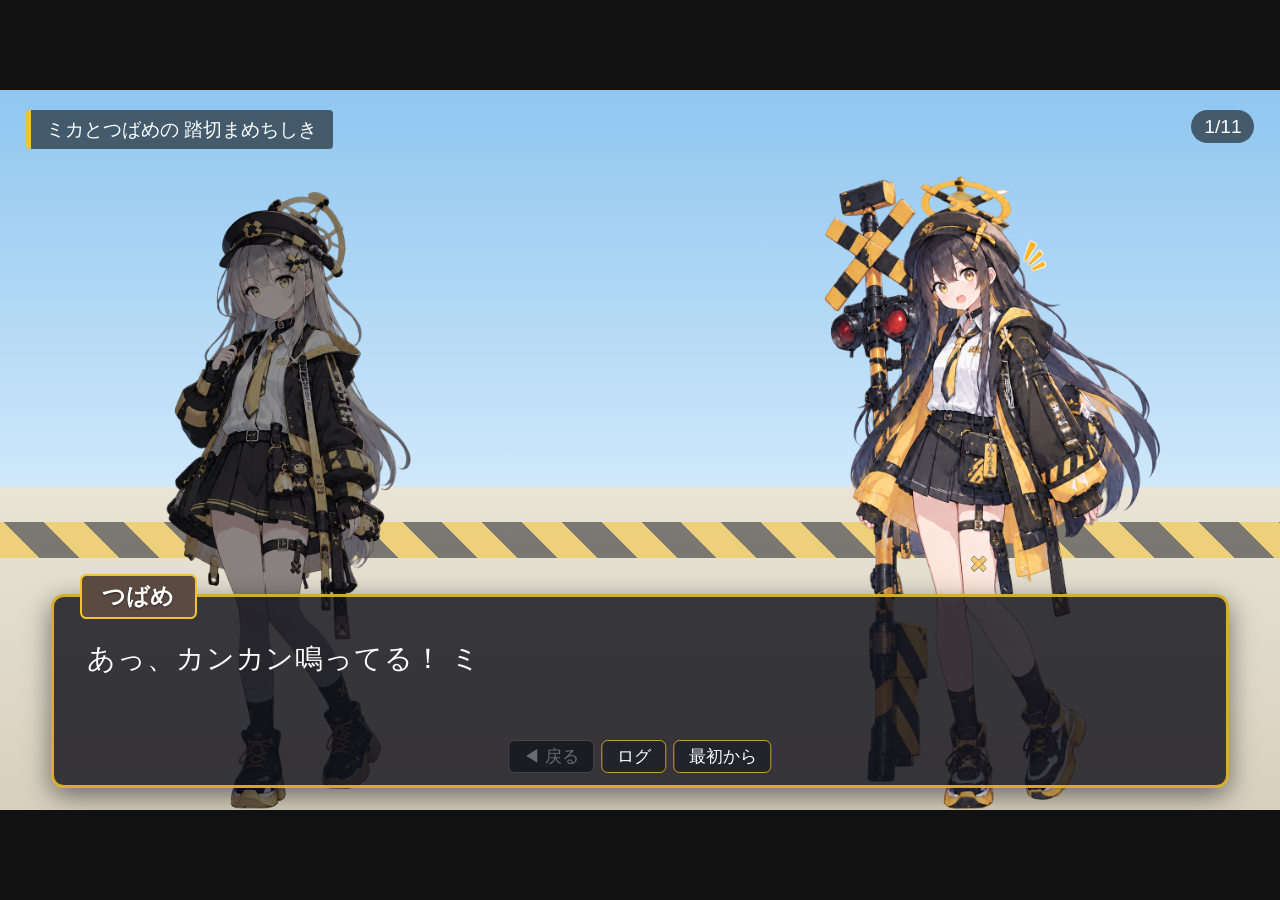
<file: index.html>
<!doctype html>
<html lang="ja">
<head>
<meta charset="utf-8">
<meta name="viewport" content="width=device-width, initial-scale=1">
<title>紙芝居</title>
<link rel="icon" href="data:,">
<script>
  // Send visitors to app/, keeping any ?query and #hash (for example ?scenario=).
  location.replace('app/' + location.search + location.hash);
</script>
<meta http-equiv="refresh" content="0; url=app/">
</head>
<body>
<p>紙芝居を開いています… <a id="go" href="app/">開かない場合はこちら</a></p>
<script>
  document.getElementById('go').href = 'app/' + location.search + location.hash;
</script>
</body>
</html>
</file>
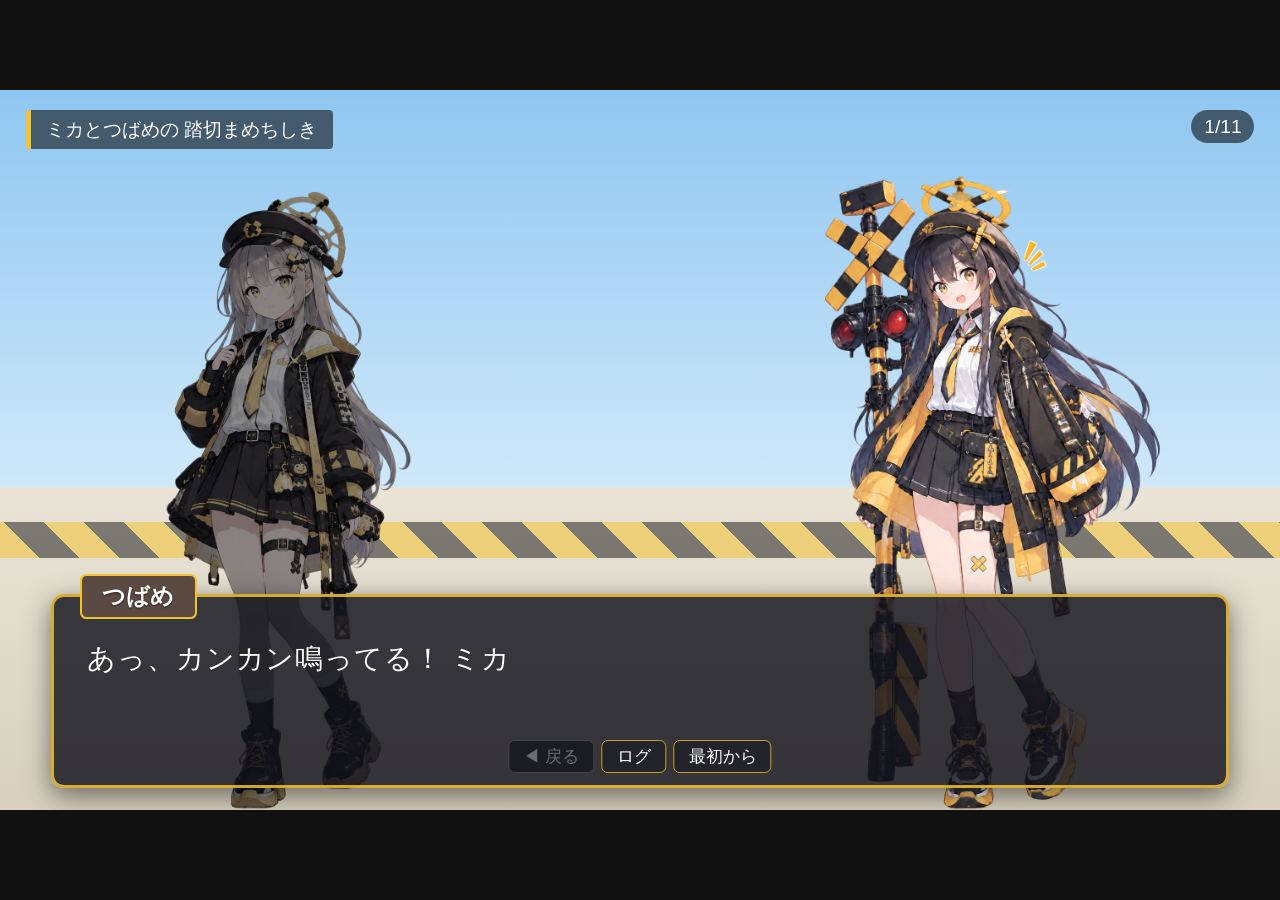
<file: app/index.html>
<!doctype html>
<html lang="ja">
<head>
<meta charset="utf-8">
<meta name="viewport" content="width=device-width, initial-scale=1">
<title>紙芝居</title>
<link rel="icon" href="data:,">
<link rel="stylesheet" href="style.css">
</head>
<body>
<div id="stage" class="stage" aria-live="polite">
  <div id="bg" class="bg"><div class="bg-crossing"></div></div>
  <div id="title" class="title-plate"></div>
  <div id="page-indicator" class="page-indicator">–/–</div>
  <div id="chars" class="chars"></div>

  <div id="textbox" class="textbox" tabindex="0">
    <div id="speaker" class="speaker"></div>
    <div id="text" class="text"></div>
    <div id="next-mark" class="next-mark">▼</div>
    <!-- UI buttons live inside the text box (bottom row, centre) so they never sit over character art -->
    <div class="controls">
      <button id="btn-back" title="ひとつ戻る (← / Backspace)">◀ 戻る</button>
      <button id="btn-log" title="ログ (L)">ログ</button>
      <button id="btn-restart" title="最初から (R)">最初から</button>
    </div>
    <!-- end screen is shown inside the text box too -->
    <div id="end-overlay" class="end-overlay hidden">
      <div class="end-title">おしまい</div>
      <div class="end-buttons">
        <button id="btn-end-restart">もう一度はじめから</button>
        <button id="btn-end-log">ログを見る</button>
      </div>
    </div>
  </div>

  <div id="log-overlay" class="log-overlay hidden">
    <div class="log-panel">
      <div class="log-head"><span>ログ</span><button id="btn-log-close">閉じる ✕</button></div>
      <div id="log-list" class="log-list"></div>
    </div>
  </div>

  <div id="error" class="error hidden"></div>
</div>
<script src="config.js"></script>
<script src="assetlib.js"></script>
<script src="poll.js"></script>
<script src="engine.js"></script>
</body>
</html>
</file>
<file: app/style.css>
:root { --accent:#f2c230; --ink:#1c1c22; }
* { box-sizing: border-box; }
html,body { margin:0; height:100%; background:#111; color:#fff;
  font-family: "Hiragino Maru Gothic ProN","Noto Sans CJK JP","Noto Sans JP","Yu Gothic",sans-serif; }
body { display:flex; align-items:center; justify-content:center; overflow:hidden; }
.stage { position:relative; width:min(100vw, calc(100vh * 16 / 9)); aspect-ratio:16/9;
  overflow:hidden; user-select:none; cursor:pointer; container-type:inline-size; }
.bg { position:absolute; inset:0; background:
  linear-gradient(#8fc6f0 0%, #cfe8fa 55%, #e9e4d6 55.2%, #d7d0bf 100%); background-size:cover; background-position:center; }
.bg.has-image .bg-crossing { display:none; }
.bg-crossing { position:absolute; left:0; right:0; top:60%; height:5%;
  background:repeating-linear-gradient(45deg, var(--accent) 0 2.2cqw, #222 2.2cqw 4.4cqw); opacity:.55; }
.title-plate { position:absolute; left:2cqw; top:1.6cqw; padding:.5cqw 1.2cqw; font-size:1.5cqw;
  background:rgba(0,0,0,.55); border-left:.4cqw solid var(--accent); border-radius:.3cqw; z-index:5; }
.page-indicator { position:absolute; right:2cqw; top:1.6cqw; padding:.4cqw 1cqw; font-size:1.5cqw;
  background:rgba(0,0,0,.55); border-radius:2cqw; z-index:5; font-variant-numeric:tabular-nums; }

.chars { position:absolute; inset:0; }
.char { position:absolute; bottom:0; height:92%; aspect-ratio: 9/16; transition: filter .25s, opacity .25s, transform .25s; }
.char.pos-left  { left:8%; }
.char.pos-right { right:8%; }
.char.pos-center { left:50%; transform:translateX(-50%); }
.char.dim { filter: brightness(.55) saturate(.6); }
.char.speaking { z-index:2; transform: translateY(-1%) scale(1.02); }
.char.pos-center.speaking { transform: translateX(-50%) translateY(-1%) scale(1.02); }
.char.hidden { opacity:0; }
.char img { position:absolute; inset:0; width:100%; height:100%; object-fit:contain; object-position:bottom center; }
.char img.face { pointer-events:none; }
/* placeholder silhouette */
.ph { position:absolute; inset:0; }
.ph .head { position:absolute; left:32%; top:8%; width:36%; aspect-ratio:1; border-radius:50%; background:var(--c); }
.ph .body { position:absolute; left:20%; top:28%; width:60%; bottom:0; border-radius:40% 40% 0 0 / 18% 18% 0 0; background:var(--c); }
.ph .label { position:absolute; left:50%; top:46%; transform:translateX(-50%); text-align:center; white-space:nowrap;
  background:rgba(0,0,0,.65); padding:.6cqw 1cqw; border-radius:.4cqw; border:2px dashed rgba(255,255,255,.6);
  font-size:1.4cqw; line-height:1.5; }
.ph .label b { font-size:1.9cqw; color:var(--accent); }
.badge { position:absolute; left:50%; top:4%; transform:translateX(-50%); background:rgba(0,0,0,.65);
  font-size:1.1cqw; padding:.2cqw .7cqw; border-radius:1cqw; white-space:nowrap; border:1px dashed #fff8; }

.textbox { position:absolute; left:4%; right:4%; bottom:3%; height:27%; z-index:10; outline:none;
  background:rgba(18,18,26,.82); border:.25cqw solid rgba(242,194,48,.85); border-radius:1cqw;
  padding:3cqw 2.6cqw 1.6cqw; box-shadow:0 .6cqw 2cqw rgba(0,0,0,.5); }
.speaker { position:absolute; top:-1.8cqw; left:2cqw; padding:.4cqw 1.6cqw; font-size:1.8cqw; font-weight:bold;
  background:var(--sc, var(--accent)); color:#fff; border-radius:.5cqw; text-shadow:0 1px 2px #0008;
  border:.2cqw solid var(--accent); }
.speaker:empty { display:none; }
.text { font-size:2.15cqw; line-height:1.75; letter-spacing:.03em; white-space:pre-wrap; }
.next-mark { position:absolute; right:2cqw; bottom:1.2cqw; color:var(--accent); font-size:1.6cqw; opacity:0; }
.next-mark.on { opacity:1; animation: bob .8s infinite; }
@keyframes bob { 50% { transform:translateY(.4cqw); } }

.controls { position:absolute; left:50%; bottom:1cqw; transform:translateX(-50%); z-index:2; display:flex; gap:.6cqw; white-space:nowrap; }
button { font:inherit; font-size:1.3cqw; line-height:1.3; padding:.35cqw 1.1cqw; border-radius:.5cqw; cursor:pointer;
  background:#23232c; color:#fff; border:1px solid #c9a22a; }
button:hover:not(:disabled) { background:#f2c230; color:var(--ink); }
button:disabled { opacity:1; background:#1b1b22; color:#6b6b75; border-color:#45454f; cursor:default; }

.end-overlay { position:absolute; inset:0; z-index:3; background:rgb(18,18,26); border-radius:.8cqw; cursor:default;
  display:flex; flex-direction:column; align-items:center; justify-content:center; gap:1.2cqw; }
.log-overlay { position:absolute; inset:0; z-index:20; background:rgba(0,0,0,.6);
  display:flex; align-items:center; justify-content:center; cursor:default; }
.hidden { display:none !important; }
.end-title { font-size:3cqw; letter-spacing:.3em; }
.end-buttons { display:flex; gap:1.2cqw; }
.end-buttons button { font-size:1.6cqw; padding:.5cqw 1.6cqw; }
.log-panel { width:80%; height:82%; background:rgba(20,20,28,.96); border-radius:1cqw; border:.2cqw solid var(--accent);
  display:flex; flex-direction:column; }
.log-head { display:flex; justify-content:space-between; align-items:center; padding:1cqw 1.6cqw; font-size:1.8cqw; border-bottom:1px solid #fff3; }
.log-list { overflow-y:auto; padding:1cqw 1.6cqw; font-size:1.5cqw; line-height:1.7; }
.log-item { padding:.6cqw 0; border-bottom:1px dashed #fff2; }
.log-item .who { font-weight:bold; color:var(--accent); margin-right:.8cqw; }
.log-item .pg { color:#aaa; font-size:1.1cqw; margin-right:.6cqw; }
.log-item.current { background:rgba(242,194,48,.12); }
.error { position:absolute; left:10%; right:10%; top:35%; background:#a22; padding:2cqw; z-index:30; font-size:1.6cqw; border-radius:1cqw; }
/* stacked pre-decoded expression layers; only .active is visible (no reload on swap) */
.char .layer { position:absolute; inset:0; visibility:hidden; }
.char .layer.active { visibility:visible; }
.ph.loading .head, .ph.loading .body { opacity:.25; animation: pulse 1.2s infinite; }
@keyframes pulse { 50% { opacity:.12; } }
/* end state: hide speaker plate / normal controls behind the in-box end panel */
.textbox:has(.end-overlay:not(.hidden)) .speaker,
.textbox:has(.end-overlay:not(.hidden)) .controls,
.textbox:has(.end-overlay:not(.hidden)) .next-mark { visibility:hidden; }

/* ---------- poll screen (only for scripts with "poll"); fixed full-viewport opaque panel ---------- */
.poll-screen { position:fixed; inset:0; z-index:40; background:#101016; display:flex; align-items:center; justify-content:center;
  font-size:clamp(13px, 1.45vw, 18px); cursor:default; }
.poll-panel { width:min(100%, 1180px); height:100%; max-height:100%; display:flex; flex-direction:column;
  background:rgb(18,18,26); border:2px solid var(--accent); border-radius:clamp(0px, 1vw, 14px); overflow:hidden; }
@media (min-width: 700px) and (min-height: 500px) { .poll-panel { width:min(96%, 1180px); height:auto; max-height:94%; } }
.poll-head { padding:clamp(10px, 2vh, 22px) clamp(14px, 2.4vw, 32px) clamp(6px, 1.2vh, 12px); border-bottom:1px solid #fff2; flex:none; }
.poll-kicker { color:var(--accent); font-weight:bold; font-size:.9em; letter-spacing:.1em; }
.poll-question { font-size:clamp(17px, 2.1vw, 28px); font-weight:bold; line-height:1.45; margin-top:.2em; overflow-wrap:anywhere; }
.poll-prev { margin-top:.4em; font-size:.85em; color:#ccc; }
.poll-body { flex:1 1 auto; min-height:0; overflow-y:auto; padding:clamp(10px, 1.8vh, 20px) clamp(14px, 2.4vw, 32px); overscroll-behavior:contain; }
.poll-grid { display:grid; gap:clamp(8px, 1.2vw, 14px); grid-template-columns:repeat(auto-fit, minmax(min(100%, 240px), 1fr)); }
.poll-grid.n2, .poll-grid.n4 { grid-template-columns:repeat(auto-fit, minmax(min(100%, 300px), 1fr)); }
button.poll-card { display:flex; flex-direction:column; align-items:flex-start; gap:.35em; text-align:left; font-size:1em;
  padding:.8em 1em .9em; border-radius:10px; background:#23232c; border:2px solid #4a4a56; color:#fff; min-width:0; position:relative; }
button.poll-card:hover:not(:disabled) { background:#2d2d38; color:#fff; border-color:#c9a22a; }
button.poll-card.selected { border-color:var(--accent); background:#3a321a; box-shadow:0 0 0 3px rgba(242,194,48,.35); }
.poll-num { font-size:.75em; color:#111; background:var(--accent); border-radius:999px; padding:0 .55em; font-weight:bold; }
.poll-label { font-weight:bold; font-size:1.12em; line-height:1.4; overflow-wrap:anywhere; }
.poll-summary { font-size:.9em; line-height:1.6; color:#d8d8de; overflow-wrap:anywhere; white-space:pre-wrap;
  max-height:9.6em; overflow-y:auto; scrollbar-width:thin; scrollbar-color:#6b6b78 transparent; }
.poll-none-wrap { margin-top:clamp(12px, 2vh, 22px); padding-top:clamp(10px, 1.6vh, 18px); border-top:1px dashed #fff3; display:flex; justify-content:center; }
button.poll-card.poll-none { width:min(100%, 460px); align-items:center; flex-direction:row; justify-content:center; gap:.6em;
  background:transparent; border-style:dashed; border-color:#77778a; color:#ddd; }
button.poll-card.poll-none .poll-num { background:#77778a; }
button.poll-card.poll-none.selected { border-style:solid; border-color:#cfd3ff; background:#262a40; box-shadow:0 0 0 3px rgba(190,196,255,.3); }
.poll-foot { flex:none; display:flex; flex-wrap:wrap; align-items:center; gap:.6em; padding:clamp(8px, 1.4vh, 14px) clamp(14px, 2.4vw, 32px);
  border-top:1px solid #fff2; background:#16161e; }
.poll-foot button { font-size:.95em; padding:.45em 1em; }
.poll-hint { flex:1 1 12em; color:#aaa; font-size:.8em; min-width:0; }
button.poll-confirm { background:var(--accent); color:var(--ink); border-color:var(--accent); font-weight:bold; padding:.5em 1.6em; }
button.poll-confirm:hover:not(:disabled) { background:#ffd84d; }
button.poll-confirm:disabled { background:#3a3a44; color:#777; border-color:#555; }
.poll-result { border:2px solid var(--accent); background:#3a321a; border-radius:10px; padding:.9em 1.1em; }
.poll-result.is-none { border-style:dashed; border-color:#cfd3ff; background:#262a40; }
.poll-result .poll-label { font-size:1.3em; }
.poll-result .poll-summary { max-height:none; margin-top:.3em; }
.poll-note { margin-top:.8em; color:#999; font-size:.8em; }
/* みんなの結果 */
.poll-results { margin-top:clamp(12px, 2vh, 20px); }
.poll-results h3 { margin:0 0 .5em; font-size:1em; color:var(--accent); letter-spacing:.08em; }
.res-row { display:grid; grid-template-columns:minmax(0, 15em) 1fr auto; align-items:center; gap:.4em .8em; margin:.35em 0; font-size:.92em; }
.res-label { overflow-wrap:anywhere; line-height:1.35; }
.res-bar { height:1.1em; background:#2a2a34; border-radius:999px; overflow:hidden; }
.res-bar > i { display:block; height:100%; background:#8a8fa8; border-radius:999px; min-width:2px; }
.res-row.mine .res-label { color:var(--accent); font-weight:bold; }
.res-row.mine .res-bar > i { background:var(--accent); }
.res-row.none .res-label { color:#cfd3ff; }
.res-num { font-variant-numeric:tabular-nums; white-space:nowrap; color:#ddd; min-width:7.5em; text-align:right; }
.res-total, .res-status { color:#999; font-size:.8em; margin-top:.4em; }
@media (max-width: 560px) { .res-row { grid-template-columns:1fr auto; } .res-bar { grid-column:1 / -1; grid-row:2; } }
</file>
